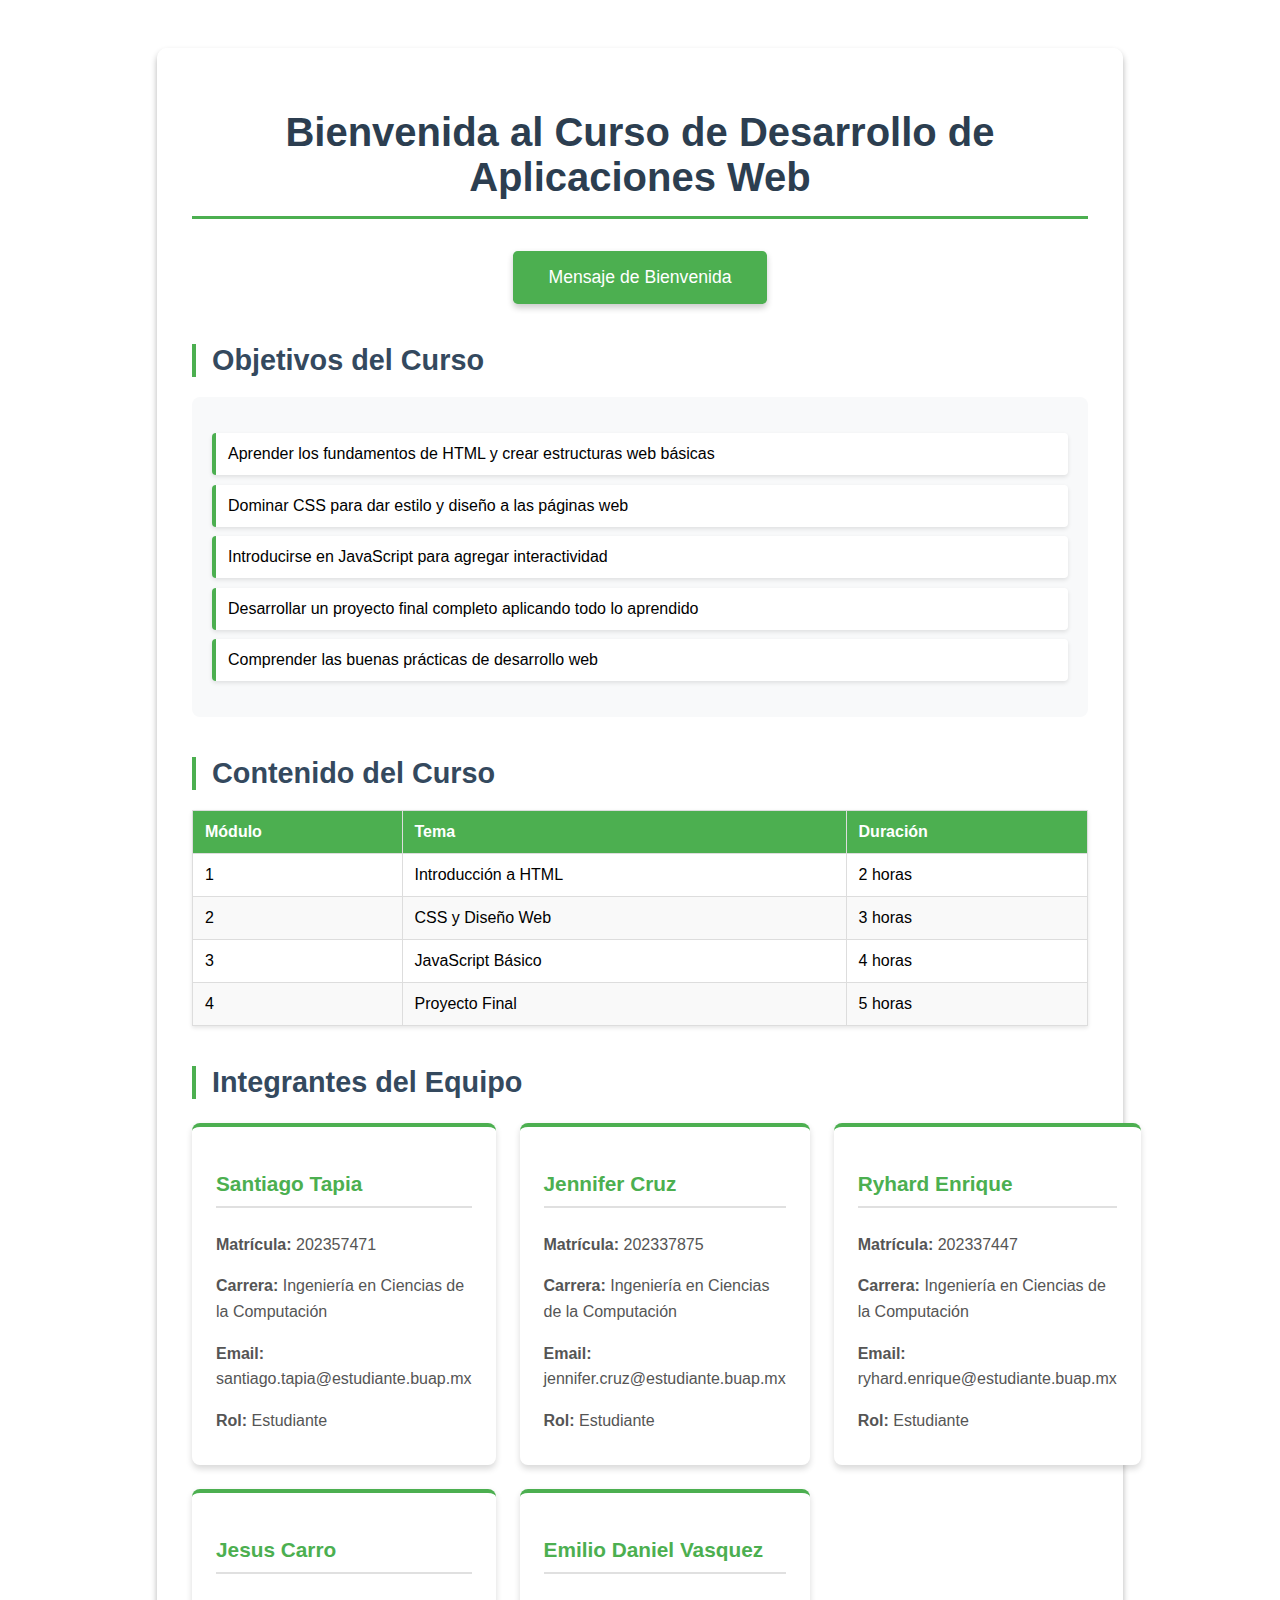
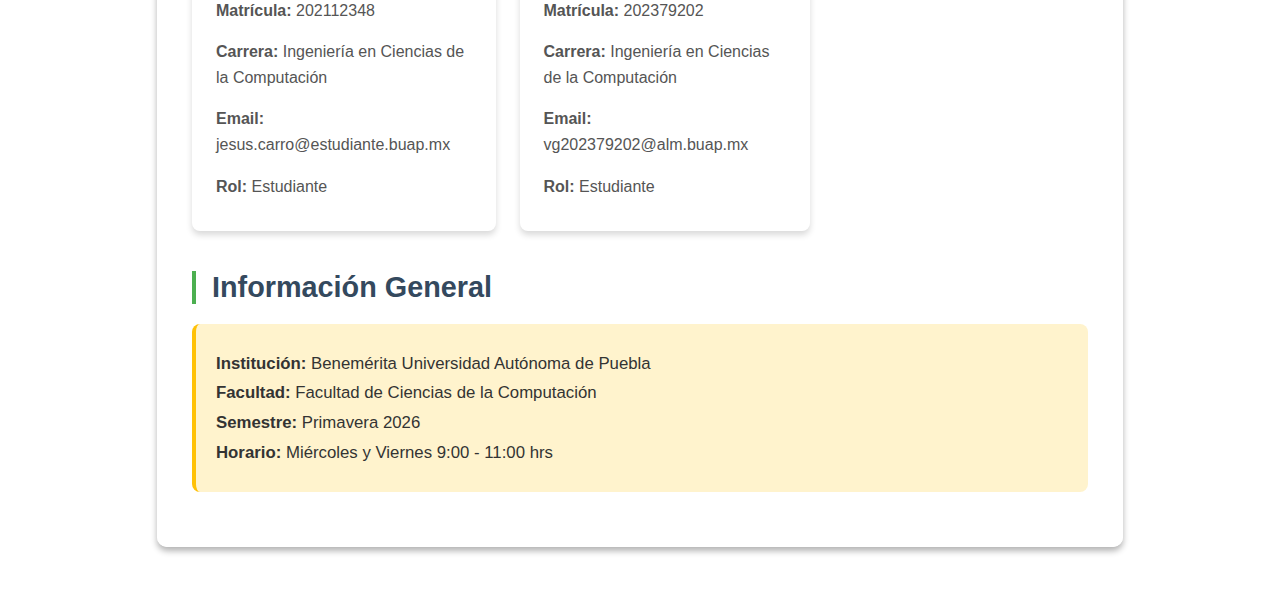
<file: index.html>
<!DOCTYPE html>
<html lang="es">
<head>
    <meta charset="UTF-8">
    <meta name="viewport" content="width=device-width, initial-scale=1.0">
    <title>Bienvenida al Curso</title>
    <link rel="stylesheet" href="styles.css">
</head>
<body>
    <div class="container">
        <h1>Bienvenida al Curso de Desarrollo de Aplicaciones Web</h1>
        
        <button onclick="mostrarBienvenida()">Mensaje de Bienvenida</button>

        <h2>Objetivos del Curso</h2>
        <div class="objetivos">
            <ul>
                <li>Aprender los fundamentos de HTML y crear estructuras web básicas</li>
                <li>Dominar CSS para dar estilo y diseño a las páginas web</li>
                <li>Introducirse en JavaScript para agregar interactividad</li>
                <li>Desarrollar un proyecto final completo aplicando todo lo aprendido</li>
                <li>Comprender las buenas prácticas de desarrollo web</li>
            </ul>
        </div>

        <h2>Contenido del Curso</h2>
        <table>
            <thead>
                <tr>
                    <th>Módulo</th>
                    <th>Tema</th>
                    <th>Duración</th>
                </tr>
            </thead>
            <tbody>
                <tr>
                    <td>1</td>
                    <td>Introducción a HTML</td>
                    <td>2 horas</td>
                </tr>
                <tr>
                    <td>2</td>
                    <td>CSS y Diseño Web</td>
                    <td>3 horas</td>
                </tr>
                <tr>
                    <td>3</td>
                    <td>JavaScript Básico</td>
                    <td>4 horas</td>
                </tr>
                <tr>
                    <td>4</td>
                    <td>Proyecto Final</td>
                    <td>5 horas</td>
                </tr>
            </tbody>
        </table>

        <h2>Integrantes del Equipo</h2>
        <div class="integrantes">
            <div class="integrante">
                <h3>Santiago Tapia</h3>
                <p><strong>Matrícula:</strong> 202357471</p>
                <p><strong>Carrera:</strong> Ingeniería en Ciencias de la Computación</p>
                <p><strong>Email:</strong> santiago.tapia@estudiante.buap.mx</p>
                <p><strong>Rol:</strong> Estudiante</p>
            </div>

            <div class="integrante">
                <h3>Jennifer Cruz</h3>
                <p><strong>Matrícula:</strong> 202337875</p>
                <p><strong>Carrera:</strong> Ingeniería en Ciencias de la Computación</p>
                <p><strong>Email:</strong> jennifer.cruz@estudiante.buap.mx</p>
                <p><strong>Rol:</strong> Estudiante</p>
            </div>

            <div class="integrante">
                <h3>Ryhard Enrique</h3>
                <p><strong>Matrícula:</strong> 202337447</p>
                <p><strong>Carrera:</strong> Ingeniería en Ciencias de la Computación</p>
                <p><strong>Email:</strong> ryhard.enrique@estudiante.buap.mx</p>
                <p><strong>Rol:</strong> Estudiante</p>
            </div>

            <div class="integrante">
                <h3>Jesus Carro</h3>
                <p><strong>Matrícula:</strong> 202112348</p>
                <p><strong>Carrera:</strong> Ingeniería en Ciencias de la Computación</p>
                <p><strong>Email:</strong> jesus.carro@estudiante.buap.mx</p>
                <p><strong>Rol:</strong> Estudiante</p>
            </div>

            <div class="integrante">
                <h3>Emilio Daniel Vasquez</h3>
                <p><strong>Matrícula:</strong> 202379202</p>
                <p><strong>Carrera:</strong> Ingeniería en Ciencias de la Computación</p>
                <p><strong>Email:</strong> vg202379202@alm.buap.mx</p>
                <p><strong>Rol:</strong> Estudiante</p>
            </div>
        </div>

        <h2>Información General</h2>
        <div class="info-general">
            <p><strong>Institución:</strong> Benemérita Universidad Autónoma de Puebla</p>
            <p><strong>Facultad:</strong> Facultad de Ciencias de la Computación</p>
            <p><strong>Semestre:</strong> Primavera 2026</p>
            <p><strong>Horario:</strong> Miércoles y Viernes 9:00 - 11:00 hrs</p>
        </div>
    </div>

    <script src="script.js"></script>
</body>
</html>
</file>
<file: styles.css>
/* TAREA: CSS ORIGINAL ADAPTADO A UNIDADES RELATIVAS */

/* Tamaño base para rems */
html {
    font-size: 16px; 
}

body {
    font-family: Arial, sans-serif;
    background-image: url("https://sersoc.cs.buap.mx/img/fcc.jpg");
    background-size: cover;
    background-position: center;
    background-repeat: no-repeat;
    background-attachment: fixed;
    margin: 0;
    padding: 0;
}

.container {
    width: 70%; /* Mantenemos el porcentaje */
    margin: 3rem auto; /* Adaptado de 50px */
    background-color: rgba(255, 255, 255, 0.95);
    padding: 2.2rem; /* Adaptado de 35px */
    border-radius: 0.625rem; /* Adaptado de 10px */
    box-shadow: 0 0.25rem 0.375rem rgba(0, 0, 0, 0.3);
}

h1 {
    color: #2c3e50;
    text-align: center;
    font-size: 2.5rem; /* Adaptado de 2.5em */
    margin-bottom: 1.8rem;
    border-bottom: 0.2rem solid #4CAF50; /* Tu borde verde */
    padding-bottom: 1rem;
}

h2 {
    color: #34495e;
    margin-top: 2.5rem;
    margin-bottom: 1.25rem;
    font-size: 1.8rem;
    border-left: 0.3rem solid #4CAF50; /* Tu borde verde lateral */
    padding-left: 1rem;
}

h3 {
    color: #2c3e50;
    font-size: 1.3rem;
}

/* Objetivos del curso - Mantenemos tus efectos */
.objetivos {
    background-color: #f8f9fa;
    padding: 1.25rem;
    border-radius: 0.5rem;
    margin: 1.25rem 0;
}
.objetivos ul {
    list-style-type: none;
    padding-left: 0;
}
.objetivos li {
    padding: 0.75rem;
    margin: 0.6rem 0;
    background-color: white;
    border-left: 0.25rem solid #4CAF50; /* Borde verde */
    border-radius: 0.25rem;
    box-shadow: 0 0.125rem 0.25rem rgba(0, 0, 0, 0.1);
}
.objetivos li:hover {
    background-color: #e8f5e9;
    transform: translateX(0.3rem); /* Efecto de movimiento */
    transition: all 0.3s;
}

/* Tabla */
table {
    width: 100%;
    border-collapse: collapse;
    margin: 1.25rem 0;
    background-color: white;
    box-shadow: 0 0.125rem 0.25rem rgba(0, 0, 0, 0.1);
}
th, td {
    border: 1px solid #ddd;
    padding: 0.75rem;
    text-align: left;
}
th {
    background-color: #4CAF50; /* Cabecera verde */
    color: white;
    font-weight: bold;
}
tr:nth-child(even) {
    background-color: #f9f9f9;
}
tr:hover {
    background-color: #e8f5e9; /* Efecto hover verde claro */
}

/* Integrantes - Grid mejorado */
.integrantes {
    display: grid;
    grid-template-columns: repeat(2, 1fr);
    gap: 1.5rem;
    margin: 1.5rem 0;
}

/* Para pantallas más grandes */
@media (min-width: 75rem) { /* 1200px aprox */
    .integrantes {
        grid-template-columns: repeat(3, 1fr);
    }
}

.integrante {
    background-color: white;
    padding: 1.5rem;
    border-radius: 0.5rem;
    box-shadow: 0 0.2rem 0.4rem rgba(0, 0, 0, 0.15);
    border-top: 0.25rem solid #4CAF50; /* Tu borde superior verde */
    transition: transform 0.3s, box-shadow 0.3s;
    min-height: 12.5rem;
    display: flex;
    flex-direction: column;
}

/* Tu efecto de elevación */
.integrante:hover {
    transform: translateY(-0.3rem);
    box-shadow: 0 0.4rem 0.8rem rgba(0, 0, 0, 0.2);
}

.integrante h3 {
    color: #4CAF50;
    margin-bottom: 1rem;
    border-bottom: 2px solid #e0e0e0;
    padding-bottom: 0.6rem;
}
.integrante p {
    margin: 0.5rem 0;
    color: #555;
    line-height: 1.6;
}

/* Estilo para tu tarea del Datalist (Integrada con tu diseño) */
.ejemplo-datalist {
    border-top: 1px dashed #999;
    margin-top: 1rem;
    padding-top: 1rem;
}
.ejemplo-datalist input {
    width: 100%;
    padding: 0.5rem;
    margin-top: 0.5rem;
    border: 1px solid #ccc;
    border-radius: 4px;
    box-sizing: border-box;
}

/* Información general */
.info-general {
    background-color: #fff3cd; /* Fondo amarillo claro */
    padding: 1.25rem;
    border-radius: 0.5rem;
    border-left: 0.3rem solid #ffc107; /* Borde amarillo */
    margin: 1.25rem 0;
}
.info-general p {
    margin: 0.6rem 0;
    color: #333;
    font-size: 1.05rem;
}

/* Botón de Bienvenida */
button {
    display: block;
    margin: 2rem auto;
    padding: 1rem 2.2rem;
    font-size: 1.1rem;
    background-color: #4CAF50;
    color: white;
    border: none;
    border-radius: 0.3rem;
    cursor: pointer;
    transition: background-color 0.3s, transform 0.2s;
    box-shadow: 0 0.2rem 0.4rem rgba(0, 0, 0, 0.2);
}
button:hover {
    background-color: #45a049;
    transform: scale(1.05);
}
button:active {
    transform: scale(0.98);
}

/* Enlace a Horóscopos (Estilo Botón Secundario) */
.boton-horoscopo {
    display: inline-block;
    padding: 0.8rem 1.5rem;
    background-color: #2c3e50; /* Azul oscuro para diferenciar */
    color: white;
    text-decoration: none;
    border-radius: 0.3rem;
    font-weight: bold;
    margin-top: 1rem;
    transition: background-color 0.3s;
}
.boton-horoscopo:hover {
    background-color: #34495e;
}

/* Responsive */
@media (max-width: 768px) {
    .container {
        width: 90%;
        padding: 1.25rem;
    }
    
    h1 {
        font-size: 2rem;
    }
    
    h2 {
        font-size: 1.5rem;
    }
    
    .integrantes {
        grid-template-columns: 1fr;
    }
}
</file>
